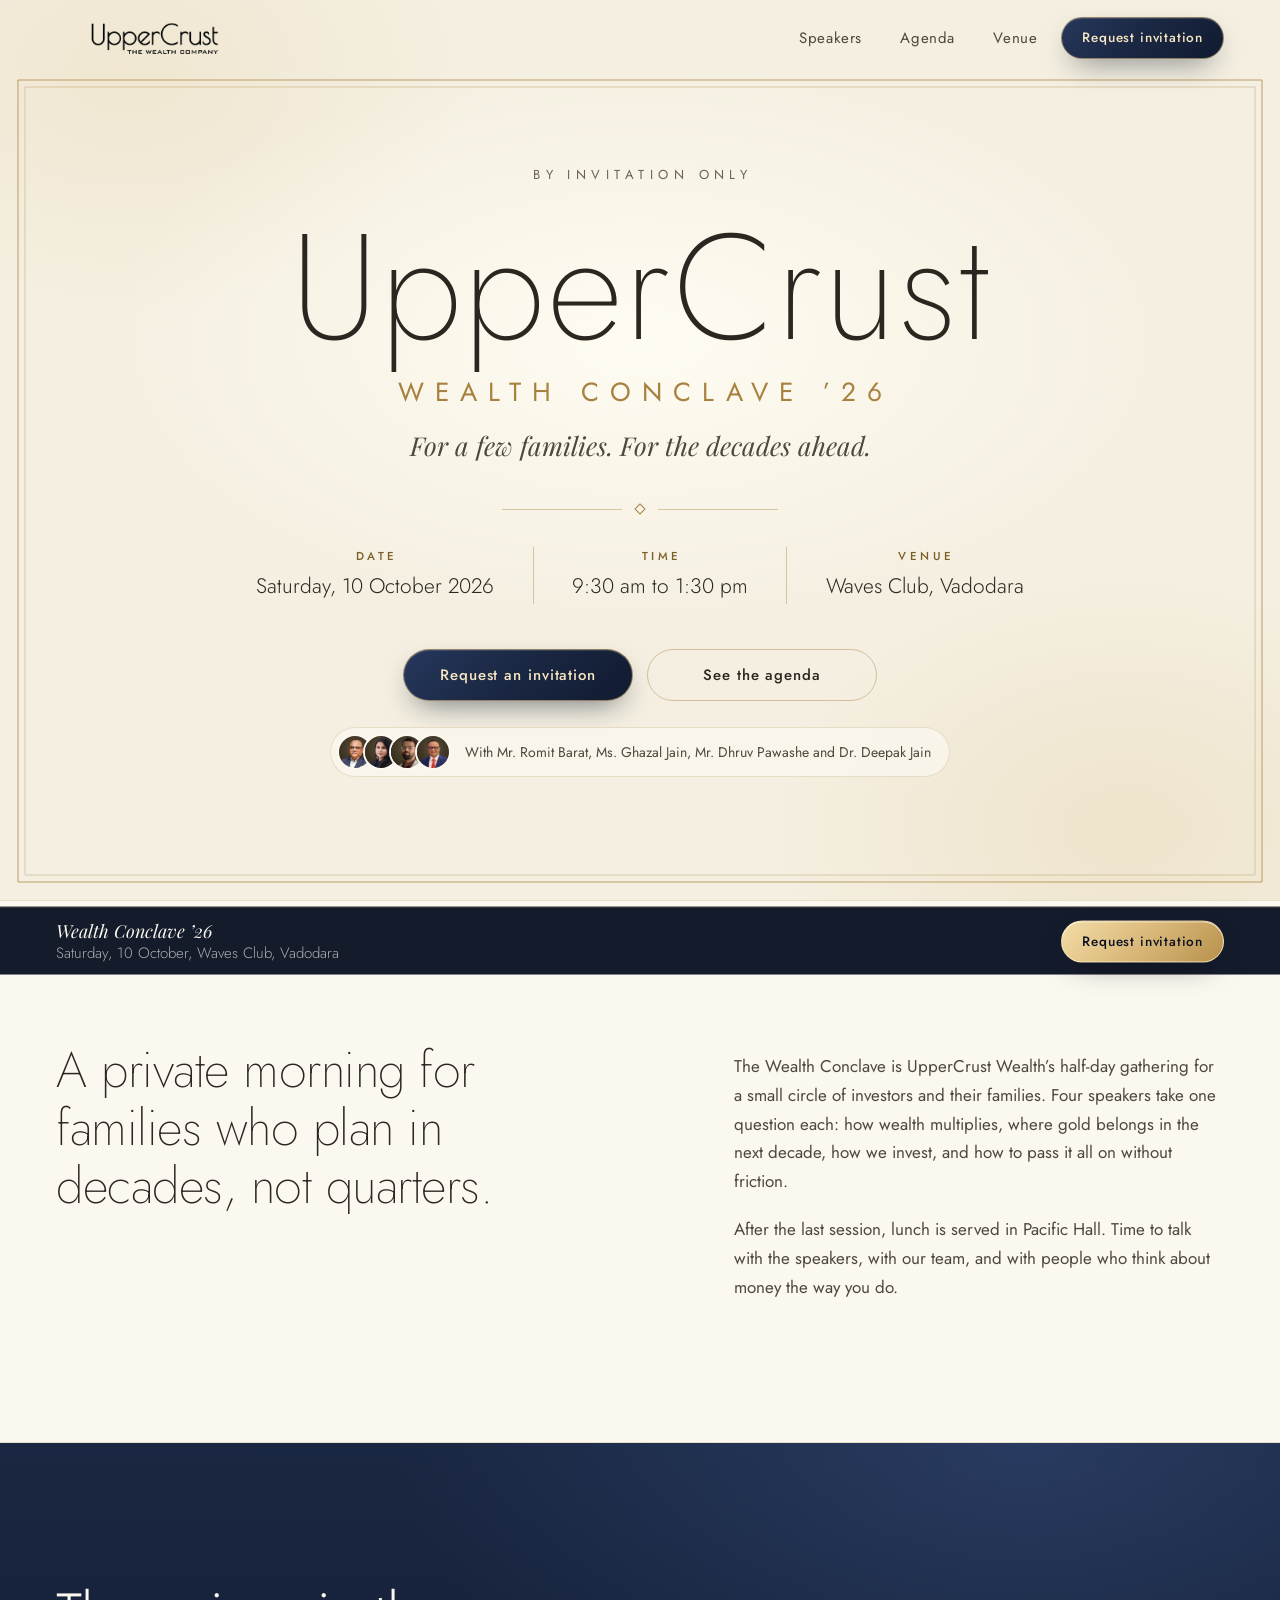
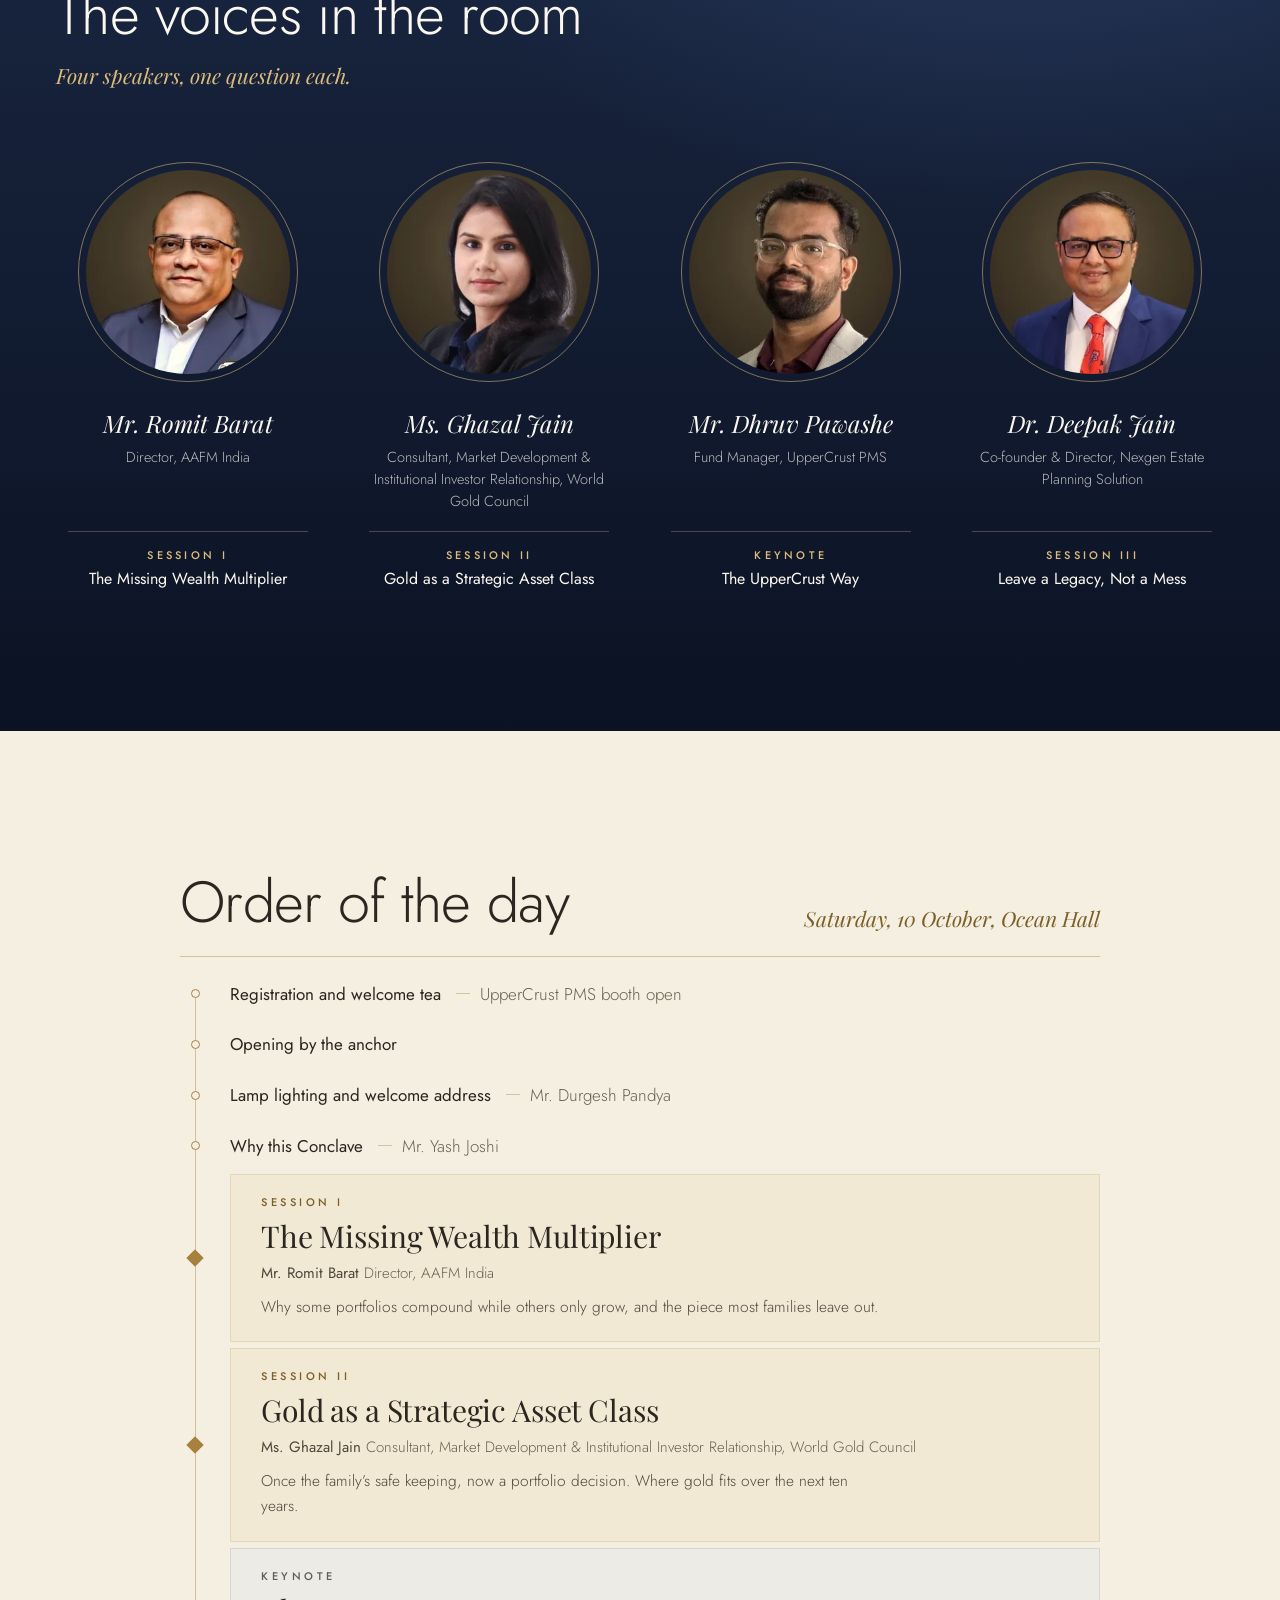
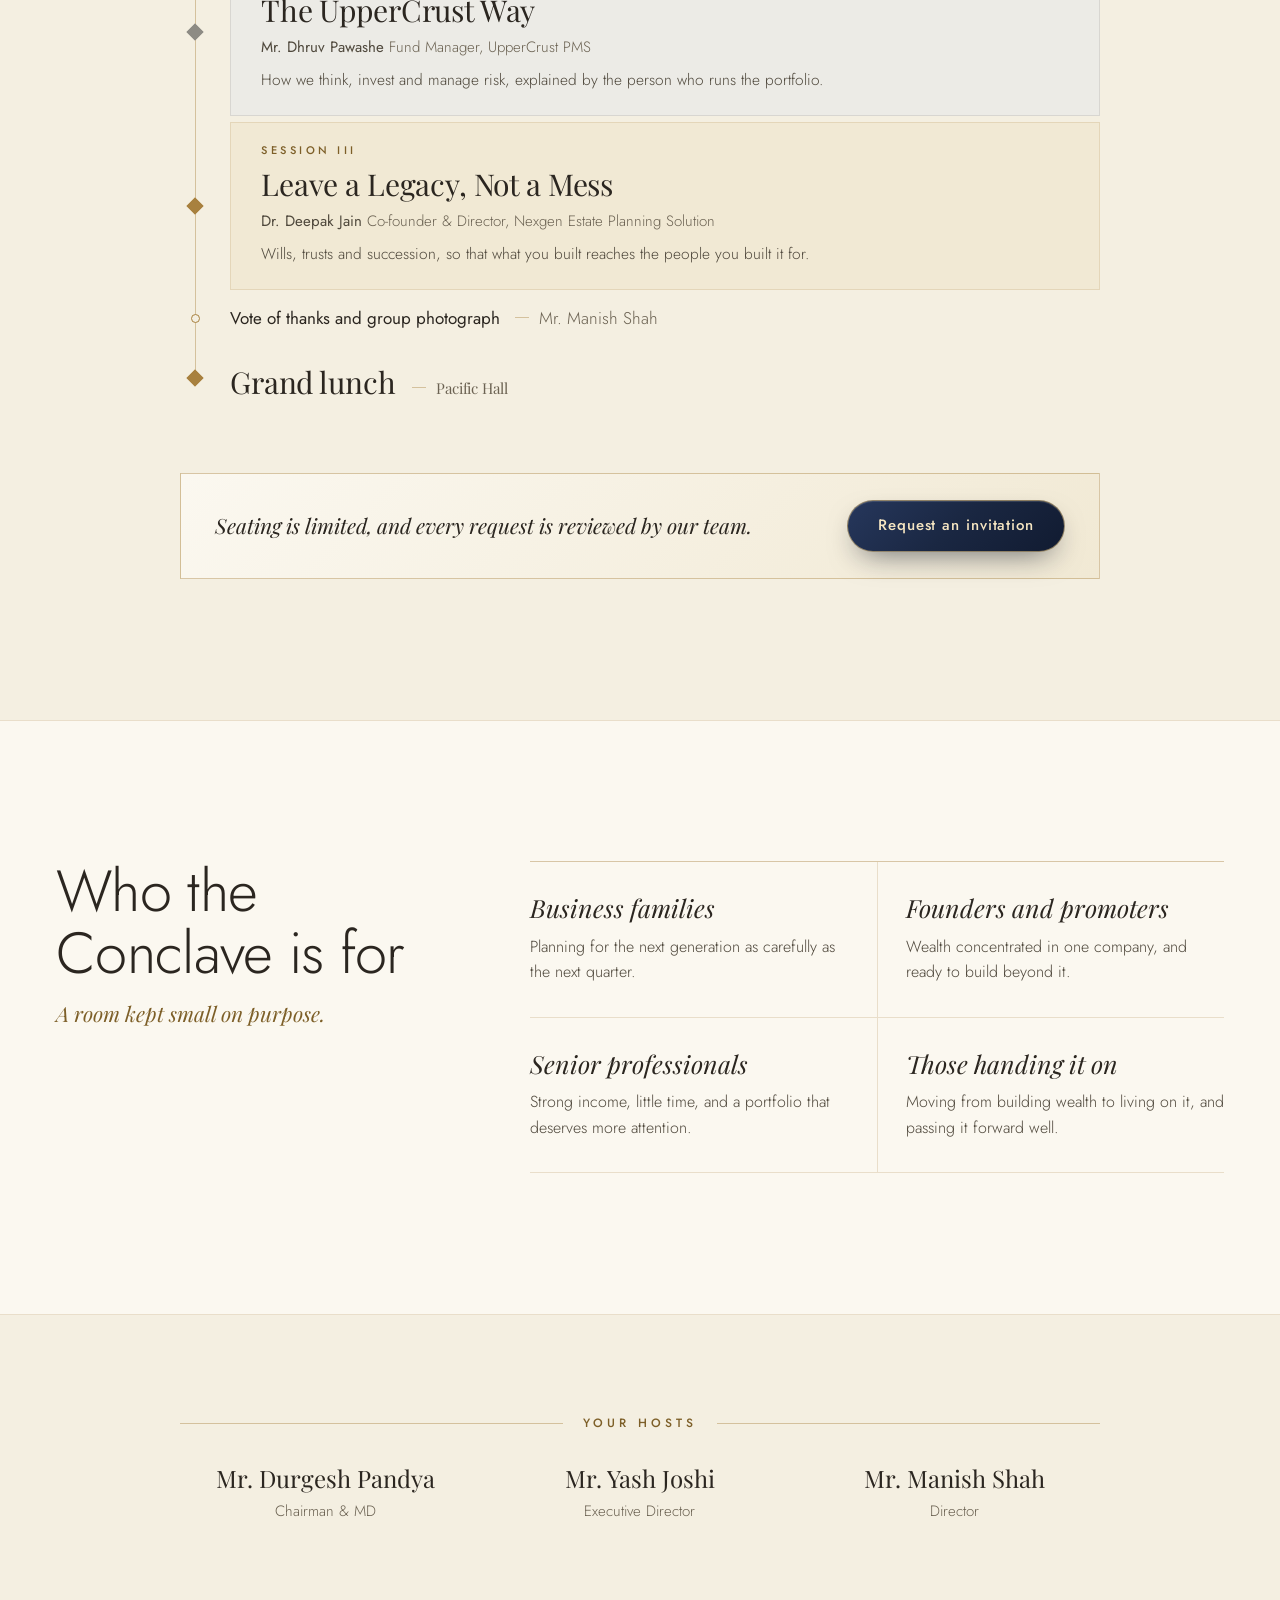
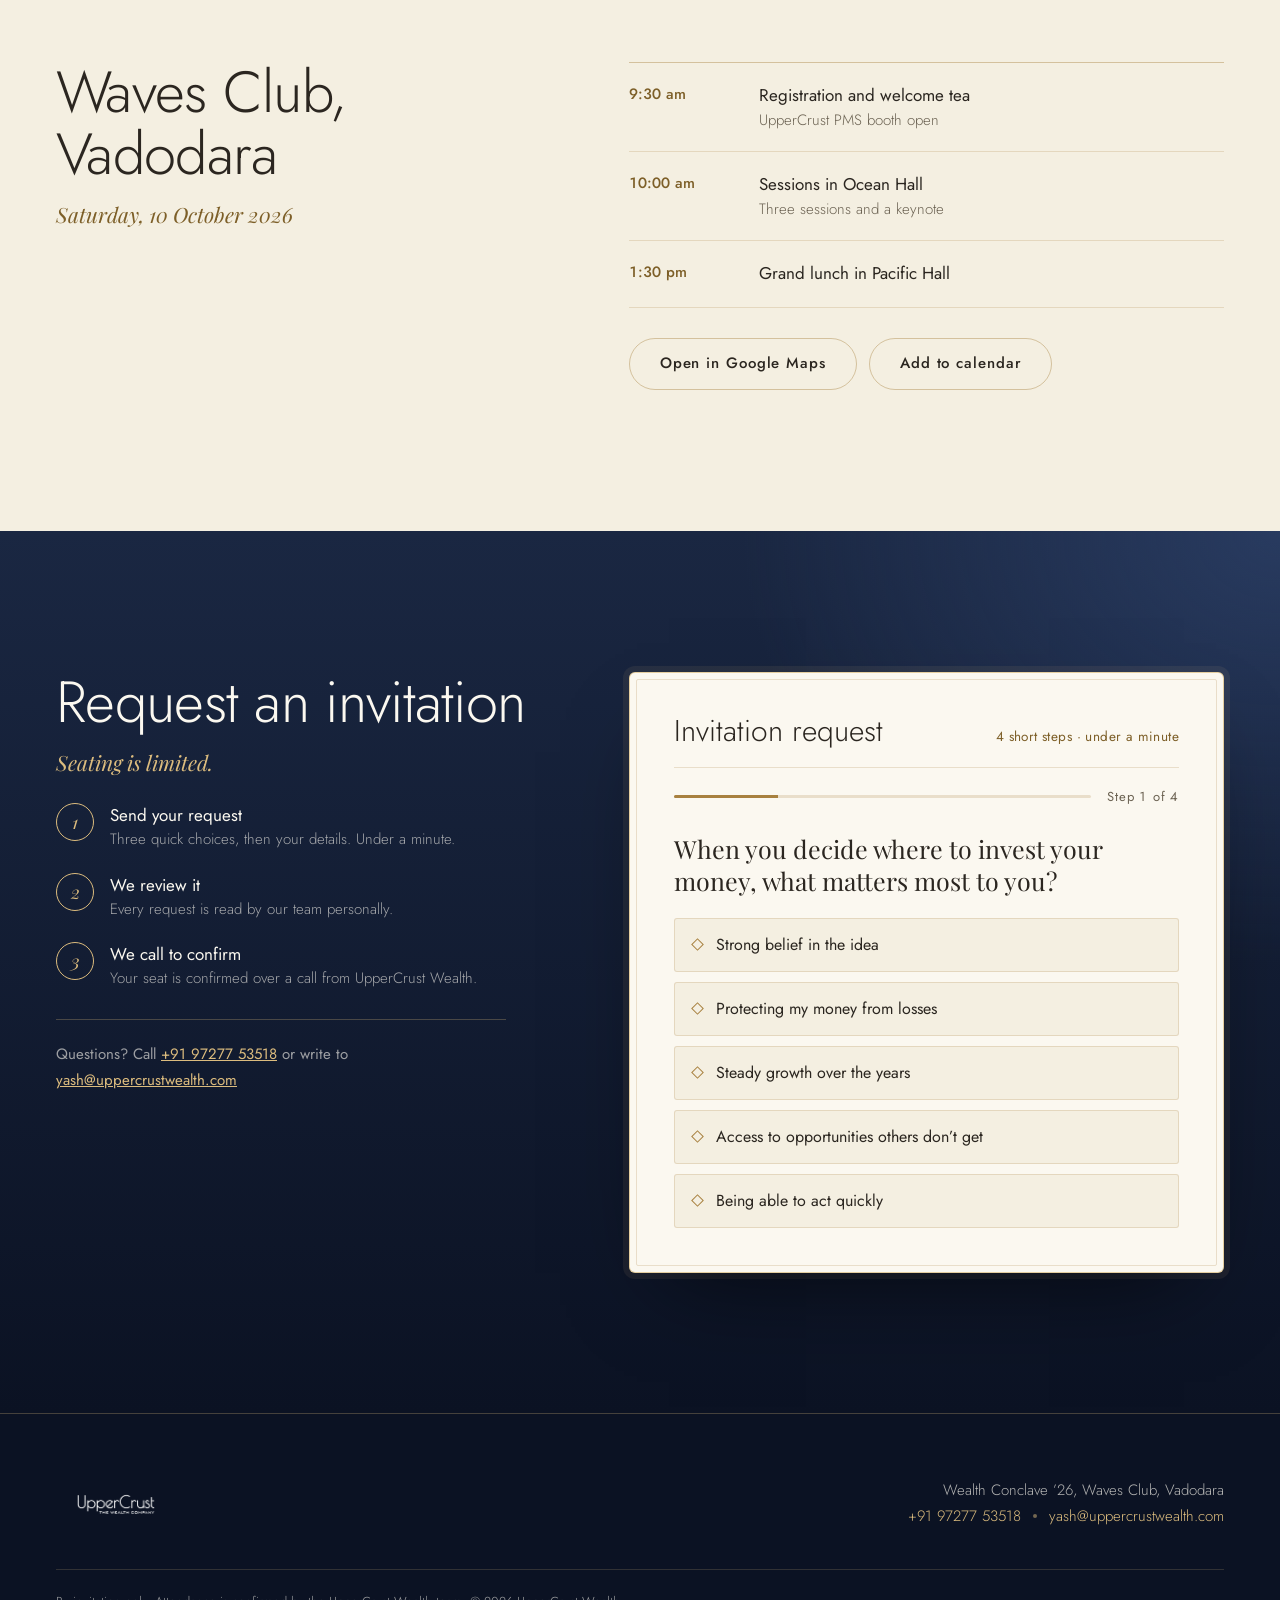
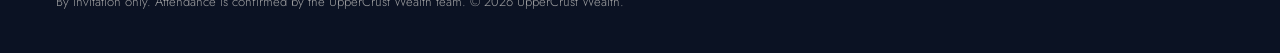
<file: index.html>
<!doctype html>
<html lang="en-IN">
<head>
<meta charset="utf-8">
<meta name="viewport" content="width=device-width, initial-scale=1, viewport-fit=cover">
<script>if('scrollRestoration' in history)history.scrollRestoration='manual';</script>
<title>UpperCrust Wealth Conclave ’26 | 10 October, Vadodara</title>
<meta name="description" content="A private half-day for a few families. Four speakers on wealth, gold, investing and legacy. Saturday, 10 October 2026 at Waves Club, Vadodara. By invitation only.">
<meta name="theme-color" content="#f4efe1">
<meta name="color-scheme" content="light only">
<meta property="og:type" content="website">
<meta property="og:title" content="UpperCrust Wealth Conclave ’26">
<meta name="format-detection" content="telephone=no">
<meta property="og:description" content="For a few families. For the decades ahead. Saturday, 10 October 2026, Waves Club, Vadodara. By invitation only.">
<meta property="og:url" content="https://uppercrustconclave.in/">
<meta property="og:image" content="https://uppercrustconclave.in/assets/img/ucw-logo.png">
<link rel="icon" type="image/png" href="assets/img/favicon.png">
<link rel="canonical" href="https://uppercrustconclave.in/">

<link rel="preconnect" href="https://script.google.com">
<link rel="preconnect" href="https://script.googleusercontent.com">
<script type="application/ld+json">{"@context":"https://schema.org","@type":"Event","name":"UpperCrust Wealth Conclave '26","startDate":"2026-10-10T09:30:00+05:30","endDate":"2026-10-10T13:30:00+05:30","eventAttendanceMode":"https://schema.org/OfflineEventAttendanceMode","eventStatus":"https://schema.org/EventScheduled","location":{"@type":"Place","name":"Waves Club","address":{"@type":"PostalAddress","addressLocality":"Vadodara","addressRegion":"Gujarat","addressCountry":"IN"}},"organizer":{"@type":"Organization","name":"UpperCrust Wealth","url":"https://uppercrustconclave.in/","email":"yash@uppercrustwealth.com","telephone":"+91-9727753518"},"performer":[{"@type":"Person","honorificPrefix":"Mr.","name":"Romit Barat","jobTitle":"Director","worksFor":{"@type":"Organization","name":"AAFM India"}},{"@type":"Person","honorificPrefix":"Ms.","name":"Ghazal Jain","jobTitle":"Consultant, Market Development & Institutional Investor Relationship","worksFor":{"@type":"Organization","name":"World Gold Council"}},{"@type":"Person","honorificPrefix":"Mr.","name":"Dhruv Pawashe","jobTitle":"Fund Manager","worksFor":{"@type":"Organization","name":"UpperCrust PMS"}},{"@type":"Person","honorificPrefix":"Dr.","name":"Deepak Jain","jobTitle":"Co-founder & Director","worksFor":{"@type":"Organization","name":"Nexgen Estate Planning Solution"}}]}</script>

<!-- decide prospect vs client copy before first paint -->
<script>if(/[?&]client=1(&|$)/.test(location.search)&&/[?&]name=[^&]/.test(location.search))document.documentElement.classList.add('mode-client');</script>

<!-- fonts: self-hosted, the three used above the fold are preloaded -->
<link rel="preload" href="assets/fonts/jost-latin-200-normal.woff2" as="font" type="font/woff2" crossorigin>
<link rel="preload" href="assets/fonts/jost-latin-400-normal.woff2" as="font" type="font/woff2" crossorigin>
<link rel="stylesheet" href="assets/css/fonts.css?v=13">

<link rel="stylesheet" href="assets/css/tokens.css?v=13">
<link rel="stylesheet" href="assets/css/base.css?v=13">
<link rel="stylesheet" href="assets/css/nav.css?v=13">
<link rel="stylesheet" href="assets/css/hero.css?v=13">
<link rel="stylesheet" href="assets/css/intro.css?v=13">
<link rel="stylesheet" href="assets/css/speakers.css?v=14">
<link rel="stylesheet" href="assets/css/agenda.css?v=14">
<link rel="stylesheet" href="assets/css/audience.css?v=13">
<link rel="stylesheet" href="assets/css/hosts-venue.css?v=13">
<link rel="stylesheet" href="assets/css/register.css?v=13">
<link rel="stylesheet" href="assets/css/celebrate.css?v=13">
<link rel="stylesheet" href="assets/css/footer.css?v=13">

<link rel="modulepreload" href="assets/js/main.js?v=13">
<script type="module" src="assets/js/main.js?v=13"></script>
</head>
<body>
<a class="skip" href="#register">Skip to the invitation form</a>

<header class="nav" data-nav>
  <div class="wrap nav-inner">
    <a class="nav-logo" href="#top" aria-label="UpperCrust Wealth, back to top">
      <img src="assets/img/ucw-logo.png?v=2" width="374" height="126" alt="UpperCrust — The Wealth Company" fetchpriority="high">
    </a>
    <nav class="nav-links" aria-label="Sections">
      <a href="#speakers">Speakers</a>
      <a href="#agenda">Agenda</a>
      <a href="#venue">Venue</a>
    </nav>
    <a class="btn btn-primary btn-sm" href="#register"><span class="t-p">Request invitation</span><span class="t-c">Confirm your presence</span></a>
  </div>
</header>

<main id="main">

  <!-- ============ Hero: the invitation card ============ -->
  <section class="hero" id="top" data-hero>
    <svg class="hero-frame hero-frame--outer" aria-hidden="true"><rect x="0" y="0" width="100%" height="100%" pathLength="1"/></svg>
    <svg class="hero-frame hero-frame--inner" aria-hidden="true"><rect x="0" y="0" width="100%" height="100%" pathLength="1"/></svg>

    <div class="hero-inner">
      <p class="hero-eyebrow">By invitation only</p>
      <p class="hero-greet" data-greeting hidden><span class="greet-hi">Namaste, <span data-greet-name></span>,</span><span class="greet-line">you are invited to</span></p>
      <h1 class="hero-title"><span class="wm-main">UpperCrust</span><span class="wm-sub">Wealth Conclave ’26</span></h1>
      <p class="hero-tagline">For a few families. For the decades ahead.</p>
      <div class="ornament" aria-hidden="true"><span></span><i></i><span></span></div>
      <dl class="hero-facts">
        <div><dt>Date</dt><dd>Saturday, 10 October 2026</dd></div>
        <div><dt>Time</dt><dd>9:30 am to 1:30 pm</dd></div>
        <div><dt>Venue</dt><dd>Waves Club, Vadodara</dd></div>
      </dl>
      <div class="hero-actions">
        <a class="btn btn-primary btn-shine" href="#register"><span class="t-p">Request an invitation</span><span class="t-c">Confirm your presence</span></a>
        <a class="btn btn-ghost" href="#agenda">See the agenda</a>
      </div>
      <a class="hero-lineup" href="#speakers">
        <span class="avatars" aria-hidden="true">
          <img src="assets/img/speakers/romit-barat.webp" width="320" height="320" alt="" decoding="async">
          <img src="assets/img/speakers/ghazal-jain.webp" width="320" height="320" alt="" decoding="async">
          <img src="assets/img/speakers/dhruv-pawashe.webp" width="320" height="320" alt="" decoding="async">
          <img src="assets/img/speakers/deepak-jain.webp" width="320" height="320" alt="" decoding="async">
        </span>
        <span class="lineup-text">With Mr. Romit Barat, Ms. Ghazal Jain, Mr. Dhruv Pawashe and Dr. Deepak Jain</span>
      </a>
      <p class="hero-count" data-countdown></p>
    </div>
    <span data-hero-sentinel style="position:absolute;top:140px;left:0;width:1px;height:1px;"></span>
  </section>

  <!-- ============ Intro ============ -->
  <section class="intro sec" id="about" aria-label="About the Conclave">
    <div class="wrap intro-grid">
      <h2 class="intro-lede">A private morning for families who plan in decades, not quarters.</h2>
      <div class="intro-body">
        <p>The Wealth Conclave is UpperCrust Wealth’s half-day gathering for a small circle of investors and their families. Four speakers take one question each: how wealth multiplies, where gold belongs in the next decade, how we invest, and how to pass it all on without friction.</p>
        <p>After the last session, lunch is served in Pacific Hall. Time to talk with the speakers, with our team, and with people who think about money the way you do.</p>
      </div>
    </div>
  </section>

  <!-- ============ Speakers ============ -->
  <section class="voices sec" id="speakers" aria-labelledby="voices-h">
    <div class="wrap">
      <header class="sec-head">
        <h2 class="sec-title" id="voices-h">The voices in the room</h2>
        <p class="sec-sub">Four speakers, one question each.</p>
      </header>
      <ul class="voice-list">
        <li class="voice">
          <figure class="voice-photo"><img src="assets/img/speakers/romit-barat.webp" width="320" height="320" loading="lazy" decoding="async" alt="Portrait of Mr. Romit Barat"></figure>
          <h3 class="voice-name">Mr. Romit Barat</h3>
          <p class="voice-role">Director, AAFM India</p>
          <p class="voice-talk"><span>Session I</span>The Missing Wealth Multiplier</p>
        </li>
        <li class="voice">
          <figure class="voice-photo"><img src="assets/img/speakers/ghazal-jain.webp" width="320" height="320" loading="lazy" decoding="async" alt="Portrait of Ms. Ghazal Jain"></figure>
          <h3 class="voice-name">Ms. Ghazal Jain</h3>
          <p class="voice-role">Consultant, Market Development &amp; Institutional Investor Relationship, World Gold Council</p>
          <p class="voice-talk"><span>Session II</span>Gold as a Strategic Asset Class</p>
        </li>
        <li class="voice">
          <figure class="voice-photo"><img src="assets/img/speakers/dhruv-pawashe.webp" width="320" height="320" loading="lazy" decoding="async" alt="Portrait of Mr. Dhruv Pawashe"></figure>
          <h3 class="voice-name">Mr. Dhruv Pawashe</h3>
          <p class="voice-role">Fund Manager, UpperCrust PMS</p>
          <p class="voice-talk"><span>Keynote</span>The UpperCrust Way</p>
        </li>
        <li class="voice">
          <figure class="voice-photo"><img src="assets/img/speakers/deepak-jain.webp" width="320" height="320" loading="lazy" decoding="async" alt="Portrait of Dr. Deepak Jain"></figure>
          <h3 class="voice-name">Dr. Deepak Jain</h3>
          <p class="voice-role">Co-founder &amp; Director, Nexgen Estate Planning Solution</p>
          <p class="voice-talk"><span>Session III</span>Leave a Legacy, Not a Mess</p>
        </li>
      </ul>
      <p class="voices-hint" aria-hidden="true">Swipe to meet all four</p>
    </div>
  </section>

  <!-- ============ Agenda ============ -->
  <section class="agenda sec" id="agenda" aria-labelledby="agenda-h">
    <div class="wrap wrap--narrow">
      <header class="sec-head">
        <h2 class="sec-title" id="agenda-h">Order of the day</h2>
        <p class="sec-sub">Saturday, 10 October, Ocean Hall</p>
      </header>
      <ol class="timeline">
        <li class="tl"><span class="tl-mark"></span>
          <div class="tl-body"><p class="tl-title">Registration and welcome tea <span class="tl-note">UpperCrust PMS booth open</span></p></div></li>
        <li class="tl"><span class="tl-mark"></span>
          <div class="tl-body"><p class="tl-title">Opening by the anchor</p></div></li>
        <li class="tl"><span class="tl-mark"></span>
          <div class="tl-body"><p class="tl-title">Lamp lighting and welcome address <span class="tl-note">Mr. Durgesh Pandya</span></p></div></li>
        <li class="tl"><span class="tl-mark"></span>
          <div class="tl-body"><p class="tl-title">Why this Conclave <span class="tl-note">Mr. Yash Joshi</span></p></div></li>

        <li class="tl tl--session"><span class="tl-mark"></span>
          <div class="tl-body">
            <p class="tl-label">Session I</p>
            <h3 class="tl-heading">The Missing Wealth Multiplier</h3>
            <p class="tl-speaker">Mr. Romit Barat <span>Director, AAFM India</span></p>
            <p class="tl-desc">Why some portfolios compound while others only grow, and the piece most families leave out.</p>
          </div></li>
        <li class="tl tl--session"><span class="tl-mark"></span>
          <div class="tl-body">
            <p class="tl-label">Session II</p>
            <h3 class="tl-heading">Gold as a Strategic Asset Class</h3>
            <p class="tl-speaker">Ms. Ghazal Jain <span>Consultant, Market Development &amp; Institutional Investor Relationship, World Gold Council</span></p>
            <p class="tl-desc">Once the family’s safe keeping, now a portfolio decision. Where gold fits over the next ten years.</p>
          </div></li>
        <li class="tl tl--keynote"><span class="tl-mark"></span>
          <div class="tl-body">
            <p class="tl-label">Keynote</p>
            <h3 class="tl-heading">The UpperCrust Way</h3>
            <p class="tl-speaker">Mr. Dhruv Pawashe <span>Fund Manager, UpperCrust PMS</span></p>
            <p class="tl-desc">How we think, invest and manage risk, explained by the person who runs the portfolio.</p>
          </div></li>
        <li class="tl tl--session"><span class="tl-mark"></span>
          <div class="tl-body">
            <p class="tl-label">Session III</p>
            <h3 class="tl-heading">Leave a Legacy, Not a Mess</h3>
            <p class="tl-speaker">Dr. Deepak Jain <span>Co-founder &amp; Director, Nexgen Estate Planning Solution</span></p>
            <p class="tl-desc">Wills, trusts and succession, so that what you built reaches the people you built it for.</p>
          </div></li>

        <li class="tl"><span class="tl-mark"></span>
          <div class="tl-body"><p class="tl-title">Vote of thanks and group photograph <span class="tl-note">Mr. Manish Shah</span></p></div></li>
        <li class="tl tl--lunch"><span class="tl-mark"></span>
          <div class="tl-body"><h3 class="tl-heading">Grand lunch <span class="tl-note">Pacific Hall</span></h3></div></li>
      </ol>
      <div class="agenda-cta">
        <p><span class="t-p">Seating is limited, and every request is reviewed by our team.</span><span class="t-c">Your seats await your confirmation.</span></p>
        <a class="btn btn-primary" href="#register"><span class="t-p">Request an invitation</span><span class="t-c">Confirm your presence</span></a>
      </div>
    </div>
  </section>

  <!-- ============ Audience ============ -->
  <section class="audience sec" aria-labelledby="aud-h">
    <div class="wrap audience-grid">
      <header class="sec-head">
        <h2 class="sec-title" id="aud-h">Who the Conclave is for</h2>
        <p class="sec-sub">A room kept small on purpose.</p>
      </header>
      <ul class="audience-list">
        <li class="aud"><h3 class="aud-title">Business families</h3>
          <p class="aud-text">Planning for the next generation as carefully as the next quarter.</p></li>
        <li class="aud"><h3 class="aud-title">Founders and promoters</h3>
          <p class="aud-text">Wealth concentrated in one company, and ready to build beyond it.</p></li>
        <li class="aud"><h3 class="aud-title">Senior professionals</h3>
          <p class="aud-text">Strong income, little time, and a portfolio that deserves more attention.</p></li>
        <li class="aud"><h3 class="aud-title">Those handing it on</h3>
          <p class="aud-text">Moving from building wealth to living on it, and passing it forward well.</p></li>
      </ul>
    </div>
  </section>

  <!-- ============ Hosts ============ -->
  <section class="hosts" aria-labelledby="hosts-h">
    <div class="wrap wrap--narrow">
      <h2 class="hosts-title" id="hosts-h">Your hosts</h2>
      <ul class="host-list">
        <li><p class="host-name">Mr. Durgesh Pandya</p><p class="host-role">Chairman &amp; MD</p></li>
        <li><p class="host-name">Mr. Yash Joshi</p><p class="host-role">Executive Director</p></li>
        <li><p class="host-name">Mr. Manish Shah</p><p class="host-role">Director</p></li>
      </ul>
    </div>
  </section>

  <!-- ============ Venue ============ -->
  <section class="venue sec" id="venue" aria-labelledby="venue-h">
    <div class="wrap venue-grid">
      <header class="sec-head">
        <h2 class="sec-title" id="venue-h">Waves Club, Vadodara</h2>
        <p class="sec-sub">Saturday, 10 October 2026</p>
      </header>
      <div>
        <dl class="venue-list">
          <div><dt>9:30 am</dt><dd>Registration and welcome tea<span>UpperCrust PMS booth open</span></dd></div>
          <div><dt>10:00 am</dt><dd>Sessions in Ocean Hall<span>Three sessions and a keynote</span></dd></div>
          <div><dt>1:30 pm</dt><dd>Grand lunch in Pacific Hall</dd></div>
        </dl>
        <div class="venue-actions">
          <a class="btn btn-ghost" href="https://www.google.com/maps/search/?api=1&amp;query=Waves+Club+Vadodara" target="_blank" rel="noopener">Open in Google Maps</a>
          <button class="btn btn-ghost" type="button" data-add-calendar>Add to calendar</button>
        </div>
      </div>
    </div>
  </section>

  <!-- ============ Register ============ -->
  <section class="register sec" id="register" aria-labelledby="reg-h">
    <div class="wrap register-grid">
      <div class="register-copy">
        <header class="sec-head">
          <h2 class="sec-title" id="reg-h"><span class="t-p">Request an invitation</span><span class="t-c">Confirm your presence</span></h2>
          <p class="sec-sub"><span class="t-p">Seating is limited.</span><span class="t-c">Namaste, <span data-greet-inline></span>, you are on our guest list.</span></p>
        </header>
        <p class="only-client">Let us know if you will join us, and how many seats to hold for your family.</p>
        <ol class="next-steps only-prospect" aria-label="What happens next">
          <li><strong>Send your request</strong><span>Three quick choices, then your details. Under a minute.</span></li>
          <li><strong>We review it</strong><span>Every request is read by our team personally.</span></li>
          <li><strong>We call to confirm</strong><span>Your seat is confirmed over a call from UpperCrust Wealth.</span></li>
        </ol>
        <p class="register-note">Questions? Call <a href="tel:+919727753518">+91 97277 53518</a> or write to <a href="mailto:yash@uppercrustwealth.com">yash@uppercrustwealth.com</a></p>
      </div>

      <div class="rsvp-card">
        <header class="rsvp-head">
          <p class="rsvp-title"><span class="t-p">Invitation request</span><span class="t-c">Your RSVP</span></p>
          <p class="rsvp-meta"><span class="t-p">4 short steps · under a minute</span><span class="t-c">3 short steps · under a minute</span></p>
        </header>
        <!-- ---------- Prospect form ---------- -->
        <form id="prospectForm" class="rsvp only-prospect" novalidate>
          <div class="hp" aria-hidden="true"><label>Leave blank <input type="text" name="website" tabindex="-1" autocomplete="off"></label></div>
          <div class="progress" aria-hidden="true"><span class="progress-bar"><i></i></span><span class="progress-text">Step 1 of 4</span></div>

          <div class="step is-active" data-step="priority" role="group" aria-labelledby="q-priority">
            <p class="q" id="q-priority" tabindex="-1">When you decide where to invest your money, what matters most to you?</p>
            <div class="opts" data-field="capitalPriority">
              <button type="button" class="opt" aria-pressed="false" data-value="Strong belief in the idea">Strong belief in the idea</button>
              <button type="button" class="opt" aria-pressed="false" data-value="Protecting my money from losses">Protecting my money from losses</button>
              <button type="button" class="opt" aria-pressed="false" data-value="Steady growth over the years">Steady growth over the years</button>
              <button type="button" class="opt" aria-pressed="false" data-value="Access to opportunities others don't get">Access to opportunities others don’t get</button>
              <button type="button" class="opt" aria-pressed="false" data-value="Being able to act quickly">Being able to act quickly</button>
            </div>
          </div>

          <div class="step" data-step="intent" role="group" aria-labelledby="q-intent" hidden>
            <p class="q" id="q-intent" tabindex="-1">What would make this morning worth your time?</p>
            <div class="opts" data-field="eveningIntent">
              <button type="button" class="opt" aria-pressed="false" data-value="New investment opportunities">New investment opportunities</button>
              <button type="button" class="opt" aria-pressed="false" data-value="Fresh ideas and perspectives">Fresh ideas and perspectives</button>
              <button type="button" class="opt" aria-pressed="false" data-value="The people I will meet in the room">The people I will meet in the room</button>
              <button type="button" class="opt" aria-pressed="false" data-value="A specific introduction">A specific introduction to someone I’d like to meet</button>
            </div>
          </div>

          <div class="step" data-step="referral" role="group" aria-labelledby="q-ref" hidden>
            <p class="q" id="q-ref" tabindex="-1">Who referred you?</p>
            <div class="opts opts--row" data-field="referredBy">
              <button type="button" class="opt" aria-pressed="false" data-value="UpperCrust Wealth employee">UpperCrust team</button>
              <button type="button" class="opt" aria-pressed="false" data-value="Your friend">A friend</button>
              <button type="button" class="opt" aria-pressed="false" data-value="None">No one</button>
            </div>
            <div class="follow" data-follow="person" hidden>
              <label class="field"><span class="field-label">Their name</span>
                <input class="input" type="text" id="referrerName" autocomplete="off"></label>
            </div>
            <div class="follow" data-follow="none" hidden>
              <p class="field-label">Where did you hear about the Conclave?</p>
              <div class="opts opts--row" data-field="socialMedia">
                <button type="button" class="opt" aria-pressed="false" data-value="Instagram">Instagram</button>
                <button type="button" class="opt" aria-pressed="false" data-value="Facebook">Facebook</button>
                <button type="button" class="opt" aria-pressed="false" data-value="LinkedIn">LinkedIn</button>
              </div>
            </div>
          </div>

          <div class="step" data-step="contact" role="group" aria-labelledby="q-contact" hidden>
            <p class="q" id="q-contact" tabindex="-1">Finally, may I ask your name and how we can reach you?</p>
            <label class="field"><span class="field-label">Full name</span>
              <input class="input" type="text" id="fullName" autocomplete="name" autocapitalize="words" placeholder="As on your invitation" required></label>
            <label class="field"><span class="field-label">Mobile number</span>
              <span class="phone-wrap"><span class="phone-cc" aria-hidden="true">+91</span>
              <input class="input" type="tel" id="phone" inputmode="numeric" autocomplete="tel-national" placeholder="10-digit number" required></span></label>
            <label class="field"><span class="field-label">Email</span>
              <input class="input" type="email" id="email" inputmode="email" autocomplete="email" autocapitalize="off" spellcheck="false" placeholder="name@example.com" required></label>
            <p class="q-hint q-hint--after">Used only to confirm your seat and send your invitation.</p>
          </div>

          <p class="field-error" data-error aria-live="polite"></p>
          <div class="step-actions">
            <button type="button" class="back-btn" data-back hidden>Back</button>
            <button type="submit" class="btn btn-primary" data-next hidden><span class="lbl">Continue</span></button>
          </div>
          <div class="form-error" data-form-error role="alert" hidden>
            We could not send your request. Check your connection and try again, or call +91 97277 53518.
            <small data-ref></small>
          </div>
        </form>

        <div class="rsvp-done only-prospect" data-done="prospect" hidden>
          <div class="done-mark" aria-hidden="true"></div>
          <h3 class="done-title" data-done-title>Thank you</h3>
          <p class="done-text" data-done-text>Your request is with our team. Await your confirmation; we will reach out to you.</p>
          <button type="button" class="link-btn" data-done-reset>Request for someone else</button>
        </div>

        <!-- ---------- Existing-client RSVP (only ?client=1&name=… — see mode.js) ---------- -->
        <form id="clientForm" class="rsvp only-client" novalidate>
          <div class="hp" aria-hidden="true"><label>Leave blank <input type="text" name="website" tabindex="-1" autocomplete="off"></label></div>
          <div class="progress" aria-hidden="true"><span class="progress-bar"><i></i></span><span class="progress-text">Step 1 of 2</span></div>

          <div class="step is-active" data-step="attend" role="group" aria-labelledby="q-attend">
            <p class="q" id="q-attend" tabindex="-1">Shall we reserve your place at the Wealth Conclave ’26?</p>
            <div class="opts" data-field="attending">
              <button type="button" class="opt opt--yes" aria-pressed="false" data-value="Yes">Yes, reserve our seats</button>
              <button type="button" class="opt" aria-pressed="false" data-value="No">Regretfully, not this time</button>
            </div>
          </div>

          <div class="step" data-step="guests" role="group" aria-labelledby="q-guests" hidden>
            <p class="q" id="q-guests" tabindex="-1">How many people will attend?</p>
            <p class="q-hint">Including yourself.</p>
            <div class="opts opts--chips" data-field="guests">
              <button type="button" class="opt" aria-pressed="false" data-value="1">1</button>
              <button type="button" class="opt" aria-pressed="false" data-value="2">2</button>
              <button type="button" class="opt" aria-pressed="false" data-value="3">3</button>
              <button type="button" class="opt" aria-pressed="false" data-value="4">4</button>
              <button type="button" class="opt" aria-pressed="false" data-value="5">5</button>
            </div>
          </div>

          <p class="field-error" data-error aria-live="polite"></p>
          <div class="step-actions">
            <button type="button" class="back-btn" data-back hidden>Back</button>
            <button type="submit" class="btn btn-primary" data-next><span class="lbl">Continue</span></button>
          </div>
          <div class="form-error" data-form-error role="alert" hidden>
            We could not send your response. Check your connection and try again, or call +91 97277 53518.
            <small data-ref></small>
          </div>
        </form>

        <div class="rsvp-done only-client" data-done="client" hidden>
          <div class="done-mark" aria-hidden="true"></div>
          <h3 class="done-title" data-done-title>Thank you</h3>
          <p class="done-text" data-done-text></p>
          <button type="button" class="link-btn" data-done-reset>Change my response</button>
        </div>
      </div>
    </div>
  </section>
</main>

<footer class="footer">
  <div class="wrap">
    <div class="footer-inner">
      <div class="footer-brand"><img src="assets/img/ucw-logo.png?v=2" width="374" height="126" alt="UpperCrust — The Wealth Company" loading="lazy" decoding="async"></div>
      <p class="footer-meta">Wealth Conclave ’26, Waves Club, Vadodara<br><a href="tel:+919727753518">+91 97277 53518</a><span class="dot" aria-hidden="true"></span><a href="mailto:yash@uppercrustwealth.com">yash@uppercrustwealth.com</a></p>
    </div>
    <p class="footer-small">By invitation only. Attendance is confirmed by the UpperCrust Wealth team. © 2026 UpperCrust Wealth.</p>
  </div>
</footer>

<div class="dock" data-dock aria-hidden="true">
  <div class="wrap dock-inner">
    <p class="dock-text"><strong>Wealth Conclave ’26</strong><span>Saturday, 10 October, Waves Club, Vadodara</span></p>
    <a class="btn btn-gold btn-sm" href="#register" tabindex="-1"><span class="t-p">Request invitation</span><span class="t-c">Confirm your presence</span></a>
  </div>
</div>

<a class="wa" data-whatsapp href="#" target="_blank" rel="noopener" hidden aria-label="Chat with us on WhatsApp">
  <svg viewBox="0 0 32 32" width="22" height="22" aria-hidden="true"><path fill="currentColor" d="M16 3a13 13 0 0 0-11.2 19.6L3 29l6.6-1.7A13 13 0 1 0 16 3zm0 23.7c-2 0-4-.5-5.7-1.6l-.4-.2-3.9 1 1-3.8-.3-.4A10.7 10.7 0 1 1 16 26.7zm5.9-8c-.3-.2-1.9-1-2.2-1-.3-.1-.5-.2-.7.2l-1 1.2c-.2.2-.4.2-.7.1a8.8 8.8 0 0 1-4.3-3.8c-.3-.6.3-.5.9-1.7.1-.2 0-.4 0-.6l-1-2.4c-.3-.6-.5-.5-.7-.5h-.6c-.2 0-.6.1-.9.4-.3.3-1.1 1.1-1.1 2.7s1.2 3.2 1.3 3.4c.2.2 2.3 3.5 5.6 4.9 2.1.9 2.9 1 4 .8.6-.1 1.9-.8 2.2-1.5.3-.7.3-1.4.2-1.5l-.6-.4z"/></svg>
  <span>Chat with us</span>
</a>

<div class="thanks" data-thanks hidden aria-live="assertive">
  <div class="ornament" aria-hidden="true"><span></span><i></i><span></span></div>
  <p class="thanks-title" data-thanks-title>Thank you</p>
  <p class="thanks-text" data-thanks-text></p>
</div>
</body>
</html>
</file>
<file: assets/css/fonts.css>
/* Self-hosted brand fonts (SIL OFL). No third-party round trip; swap avoids invisible text. */
@font-face{font-family:'Jost';font-style:normal;font-weight:200;font-display:swap;src:url(../fonts/jost-latin-200-normal.woff2) format('woff2');unicode-range:U+0000-00FF,U+0131,U+0152-0153,U+02BB-02BC,U+02C6,U+02DA,U+02DC,U+0304,U+0308,U+0329,U+2000-206F,U+20AC,U+2122,U+2191,U+2193,U+2212,U+2215,U+FEFF,U+FFFD;}
@font-face{font-family:'Jost';font-style:normal;font-weight:300;font-display:swap;src:url(../fonts/jost-latin-300-normal.woff2) format('woff2');unicode-range:U+0000-00FF,U+0131,U+0152-0153,U+02BB-02BC,U+02C6,U+02DA,U+02DC,U+0304,U+0308,U+0329,U+2000-206F,U+20AC,U+2122,U+2191,U+2193,U+2212,U+2215,U+FEFF,U+FFFD;}
@font-face{font-family:'Jost';font-style:normal;font-weight:400;font-display:swap;src:url(../fonts/jost-latin-400-normal.woff2) format('woff2');unicode-range:U+0000-00FF,U+0131,U+0152-0153,U+02BB-02BC,U+02C6,U+02DA,U+02DC,U+0304,U+0308,U+0329,U+2000-206F,U+20AC,U+2122,U+2191,U+2193,U+2212,U+2215,U+FEFF,U+FFFD;}
@font-face{font-family:'Jost';font-style:normal;font-weight:500;font-display:swap;src:url(../fonts/jost-latin-500-normal.woff2) format('woff2');unicode-range:U+0000-00FF,U+0131,U+0152-0153,U+02BB-02BC,U+02C6,U+02DA,U+02DC,U+0304,U+0308,U+0329,U+2000-206F,U+20AC,U+2122,U+2191,U+2193,U+2212,U+2215,U+FEFF,U+FFFD;}
@font-face{font-family:'Playfair Display';font-style:normal;font-weight:400;font-display:swap;src:url(../fonts/playfair-display-latin-400-normal.woff2) format('woff2');unicode-range:U+0000-00FF,U+0131,U+0152-0153,U+02BB-02BC,U+02C6,U+02DA,U+02DC,U+0304,U+0308,U+0329,U+2000-206F,U+20AC,U+2122,U+2191,U+2193,U+2212,U+2215,U+FEFF,U+FFFD;}
@font-face{font-family:'Playfair Display';font-style:italic;font-weight:400;font-display:swap;src:url(../fonts/playfair-display-latin-400-italic.woff2) format('woff2');unicode-range:U+0000-00FF,U+0131,U+0152-0153,U+02BB-02BC,U+02C6,U+02DA,U+02DC,U+0304,U+0308,U+0329,U+2000-206F,U+20AC,U+2122,U+2191,U+2193,U+2212,U+2215,U+FEFF,U+FFFD;}
</file>
<file: assets/css/tokens.css>
/* Brand tokens — single source of truth for colour, type and spacing */
:root{
  --ivory:#f4efe1;
  --paper:#fbf8f0;
  --parchment:#f1e9d4;
  --ink:#2b2620;
  --ink-2:#4f483c;
  --muted:#6b6252;
  --gold:#a8813f;
  --gold-deep:#7d5f28;
  --gold-light:#dcbc7e;
  --gold-line:rgba(168,129,63,.42);
  --gold-hair:rgba(168,129,63,.22);
  /* Midnight: the classic private-banking partner to gold */
  --night:#1a2742;
  --night-deep:#111b31;
  --night-ink:#0b1223;
  --night-line:rgba(220,188,126,.28);
  --keynote:#ecebe6;

  --sans:'Jost','Futura','Century Gothic','Avenir Next',system-ui,sans-serif;
  --serif:'Playfair Display',Georgia,'Times New Roman',serif;

  --wrap:1180px;
  --wrap-narrow:920px;
  --gutter:clamp(20px,5vw,56px);
  --section-y:clamp(80px,11vw,148px);
  --nav-h:76px;

  --ease:cubic-bezier(.2,.7,.2,1);
  --ease-io:cubic-bezier(.65,0,.35,1);
}
@media (max-width:720px){ :root{ --nav-h:64px; } }
</file>
<file: assets/css/base.css>
*,*::before,*::after{box-sizing:border-box;margin:0;padding:0;}
html{color-scheme:light only;background:var(--ivory);scroll-behavior:smooth;-webkit-text-size-adjust:100%;text-size-adjust:100%;}
body{
  background:var(--ivory);color:var(--ink);
  font:400 17px/1.7 var(--sans);
  -webkit-font-smoothing:antialiased;text-rendering:optimizeLegibility;
  overflow-x:hidden;
}
img{display:block;max-width:100%;height:auto;}
a{color:inherit;}
button{font:inherit;color:inherit;background:none;border:0;cursor:pointer;}
ul,ol{list-style:none;}
[hidden]{display:none !important;}
section[id],[id].anchor{scroll-margin-top:calc(var(--nav-h) + 12px);}

:focus-visible{outline:2px solid var(--gold);outline-offset:3px;border-radius:4px;}

.skip{position:absolute;left:12px;top:-60px;z-index:100;padding:10px 16px;background:var(--ink);color:var(--paper);
  border-radius:6px;text-decoration:none;transition:top .2s;}
.skip:focus{top:12px;}

.wrap{width:100%;max-width:calc(var(--wrap) + var(--gutter)*2);margin:0 auto;padding-inline:var(--gutter);}
.wrap--narrow{max-width:calc(var(--wrap-narrow) + var(--gutter)*2);}

.sec{padding-block:var(--section-y);}

/* Section headings: light geometric sans with a serif-italic line beneath */
.sec-head{margin-bottom:clamp(40px,6vw,72px);}
.sec-title{font:300 clamp(34px,4.6vw,58px)/1.06 var(--sans);letter-spacing:-.012em;color:var(--ink);text-wrap:balance;}
.sec-sub{margin-top:14px;font:italic 400 clamp(17px,1.7vw,21px)/1.45 var(--serif);color:var(--gold-deep);}

/* Mode switch copy: prospect vs existing-client link (class set in <head> before paint) */
.t-c{display:none;}
.mode-client .t-p{display:none;}
.mode-client .t-c{display:inline;}
.mode-client .only-prospect{display:none !important;}
.only-client{display:none !important;}
.mode-client .only-client:not([hidden]){display:block !important;}

/* ---------- Buttons ---------- */
.btn{
  display:inline-flex;align-items:center;justify-content:center;gap:10px;
  min-height:52px;padding:0 30px;border-radius:999px;
  font:500 15px/1 var(--sans);letter-spacing:.06em;text-decoration:none;white-space:nowrap;
  border:1px solid transparent;cursor:pointer;
  transition:transform .3s var(--ease),box-shadow .3s var(--ease),background-color .25s,color .25s,border-color .25s;
}
.btn-sm{min-height:42px;padding:0 20px;font-size:13.5px;}
.btn-primary{
  position:relative;overflow:hidden;isolation:isolate;color:#f6e6c2;
  background:linear-gradient(135deg,#26375c 0%,var(--night) 50%,var(--night-deep) 100%);
  border-color:rgba(220,188,126,.6);
  box-shadow:0 12px 30px -12px rgba(11,18,35,.65),inset 0 1px 0 rgba(255,255,255,.12);
}
.btn-primary:hover{transform:translateY(-2px);border-color:var(--gold-light);
  box-shadow:0 18px 36px -14px rgba(11,18,35,.75),inset 0 1px 0 rgba(255,255,255,.16);}
.btn-primary:active{transform:translateY(0);}
.btn-primary[disabled]{opacity:.7;cursor:wait;transform:none;}
/* gold variant for dark backgrounds */
.btn-gold{color:var(--night-ink);background:linear-gradient(135deg,#f3dca6 0%,#dcbc7e 45%,#b8914b 100%);
  border-color:rgba(255,240,205,.7);box-shadow:0 12px 30px -12px rgba(0,0,0,.5),inset 0 1px 0 rgba(255,255,255,.5);}
.btn-gold:hover{transform:translateY(-2px);filter:brightness(1.05);}
/* the brand's signature light sweep — reserved for the one primary CTA */
.btn-shine::before{
  content:'';position:absolute;z-index:-1;top:-60%;left:-60%;width:22%;height:220%;
  background:linear-gradient(100deg,transparent,rgba(255,224,158,.75),transparent);
  transform:rotate(20deg);animation:shine 4.5s ease-in-out 1.6s infinite;pointer-events:none;
}
@keyframes shine{0%{left:-60%;}40%,100%{left:130%;}}

.btn-ghost{color:var(--ink);background:transparent;border-color:var(--gold-line);}
.btn-ghost:hover{border-color:var(--gold);color:var(--gold-deep);background:rgba(168,129,63,.06);}

.link-btn{font:500 14px/1.4 var(--sans);color:var(--gold-deep);text-decoration:underline;text-underline-offset:4px;
  text-decoration-color:var(--gold-line);}
.link-btn:hover{text-decoration-color:var(--gold);}

/* ornament: hairline — diamond — hairline (from the printed collateral) */
.ornament{display:flex;align-items:center;justify-content:center;gap:14px;}
.ornament span{display:block;width:clamp(48px,10vw,120px);height:1px;background:var(--gold-line);}
.ornament i{display:block;width:8px;height:8px;border:1px solid var(--gold);transform:rotate(45deg);}

@media (prefers-reduced-motion:reduce){
  html{scroll-behavior:auto;}
  *,*::before,*::after{animation-duration:.01ms !important;animation-iteration-count:1 !important;
    transition-duration:.01ms !important;}
}

/* explicit backgrounds — never rely on the viewer's page colour */
main,.agenda,.hosts,.venue{background-color:var(--ivory);}
</file>
<file: assets/css/nav.css>
.nav{position:fixed;inset:0 0 auto 0;z-index:40;height:calc(var(--nav-h) + env(safe-area-inset-top,0px));padding-top:env(safe-area-inset-top,0px);
  transition:background-color .35s var(--ease),box-shadow .35s var(--ease);}
.nav.is-solid{background:rgba(251,248,240,.94);box-shadow:0 1px 0 var(--gold-hair);}
.nav-inner{height:100%;display:flex;align-items:center;justify-content:space-between;gap:24px;}
.nav-logo{display:block;flex:none;}
.nav-logo img{height:66px;width:auto;}
.nav-links{display:flex;gap:clamp(20px,3vw,40px);margin-left:auto;}
.nav-links a{position:relative;font:400 15px/1 var(--sans);letter-spacing:.04em;color:var(--ink-2);text-decoration:none;padding:8px 0;}
.nav-links a::after{content:'';position:absolute;left:0;right:0;bottom:0;height:1px;background:var(--gold);
  transform:scaleX(0);transform-origin:left;transition:transform .35s var(--ease);}
.nav-links a:hover,.nav-links a.is-current{color:var(--ink);}
.nav-links a:hover::after,.nav-links a.is-current::after{transform:scaleX(1);}
@media (max-width:820px){
  .nav-links{display:none;}
  .nav-logo img{height:52px;}
}
</file>
<file: assets/css/hero.css>
/* Hero = the invitation card. Double gold hairline frame (as on the printed
   Order of the Day) draws itself once on load; content settles in beneath. */
.hero{
  position:relative;min-height:100vh;min-height:100svh;
  display:grid;place-items:center;text-align:center;
  padding:calc(var(--nav-h) + 40px) calc(var(--gutter) + 12px) 72px;
  background:
    radial-gradient(60% 45% at 50% 38%,rgba(255,252,242,.95) 0%,rgba(255,252,242,0) 70%),
    radial-gradient(40% 40% at 88% 92%,rgba(220,188,126,.22) 0%,rgba(220,188,126,0) 70%),
    radial-gradient(38% 38% at 10% 8%,rgba(220,188,126,.16) 0%,rgba(220,188,126,0) 70%),
    var(--ivory);
  overflow:hidden;
}
.hero-frame{position:absolute;pointer-events:none;overflow:visible;}
.hero-frame--outer{inset:calc(var(--nav-h) + 4px) 18px 18px;width:calc(100% - 36px);height:calc(100% - var(--nav-h) - 22px);}
.hero-frame--inner{inset:calc(var(--nav-h) + 11px) 25px 25px;width:calc(100% - 50px);height:calc(100% - var(--nav-h) - 36px);}
.hero-frame rect{fill:none;stroke:var(--gold);stroke-width:1;vector-effect:non-scaling-stroke;
  stroke-dasharray:1;stroke-dashoffset:1;animation:frame-draw 1.8s var(--ease-io) .1s forwards;}
.hero-frame--outer rect{opacity:.75;}
.hero-frame--inner rect{opacity:.35;animation-delay:.3s;}
@keyframes frame-draw{to{stroke-dashoffset:0;}}

.hero-inner{position:relative;max-width:980px;}
.hero-inner > *{opacity:0;transform:translateY(12px);animation:settle .9s var(--ease) forwards;}
/* quick, overlapping entrance: everything readable within ~0.6s */
.hero-eyebrow{animation-delay:.05s !important;}
.hero-greet{animation-delay:.1s !important;}
.hero-title{animation-delay:.12s !important;}
.hero-tagline{animation-delay:.22s !important;}
.hero-inner .ornament{animation-delay:.3s !important;}
.hero-facts{animation-delay:.34s !important;}
.hero-actions{animation-delay:.4s !important;}
.hero-count{animation-delay:.5s !important;}
@keyframes settle{to{opacity:1;transform:none;}}

.hero-eyebrow{font:400 clamp(11px,1.2vw,13px)/1.6 var(--sans);letter-spacing:.42em;text-transform:uppercase;
  color:var(--muted);padding-left:.42em;}
.hero-eyebrow .sep{display:inline-block;margin:0 .8em;color:var(--gold);font-size:.8em;letter-spacing:0;}

.hero-greet{margin-top:26px;color:var(--night);}
.greet-hi{display:block;font:italic 400 clamp(28px,3.6vw,42px)/1.15 var(--serif);color:var(--night);}
.greet-line{display:block;margin-top:8px;font:400 13px/1.4 var(--sans);letter-spacing:.3em;text-transform:uppercase;color:var(--muted);padding-left:.3em;}
.mode-client .hero-greet + .hero-title{margin-top:10px;}

/* wordmark: UpperCrust over spaced gold caps (from the brand lock-up) */
.hero-title{margin-top:clamp(20px,3.4vh,34px);display:flex;flex-direction:column;align-items:center;}
.wm-main{font:200 clamp(60px,14vw,150px)/.95 var(--sans);letter-spacing:.005em;color:var(--ink);}
.wm-sub{margin-top:clamp(10px,1.6vw,20px);padding-left:.42em;font:400 clamp(14px,2.05vw,27px)/1 var(--sans);
  letter-spacing:.42em;text-transform:uppercase;color:var(--gold);white-space:nowrap;}

.hero-tagline{margin-top:clamp(16px,2.6vh,26px);font:italic 400 clamp(18px,2.2vw,26px)/1.4 var(--serif);color:var(--ink-2);}

.hero-inner .ornament{margin-top:clamp(26px,4.5vh,44px);}

.hero-facts{display:grid;grid-template-columns:repeat(3,auto);justify-content:center;
  margin-top:clamp(22px,3.8vh,36px);}
.hero-facts > div{padding:4px clamp(18px,3vw,40px);text-align:center;}
.hero-facts > div + div{border-left:1px solid var(--gold-line);}
.hero-facts dt{font:500 11.5px/1 var(--sans);letter-spacing:.3em;text-transform:uppercase;color:var(--gold-deep);padding-left:.3em;}
.hero-facts dd{margin-top:10px;font:300 clamp(17px,1.8vw,21px)/1.3 var(--sans);color:var(--ink);white-space:nowrap;}

.hero-actions{display:flex;flex-wrap:wrap;justify-content:center;gap:14px;margin-top:clamp(30px,5vh,48px);}
.hero-actions .btn{min-width:230px;}

.hero-count{margin-top:22px;min-height:1.6em;font:400 14px/1.6 var(--sans);letter-spacing:.04em;color:var(--muted);}

@media (max-width:720px){
  .hero{padding:calc(var(--nav-h) + 36px) 28px 56px;}
  .hero-frame--outer{inset:calc(var(--nav-h) + 2px) 10px 10px;width:calc(100% - 20px);height:calc(100% - var(--nav-h) - 12px);}
  .hero-frame--inner{inset:calc(var(--nav-h) + 8px) 16px 16px;width:calc(100% - 32px);height:calc(100% - var(--nav-h) - 24px);}
  .hero-eyebrow{letter-spacing:.28em;padding-left:.28em;}
  .hero-eyebrow .sep{display:block;height:0;overflow:hidden;margin:0;}
  .hero-facts{grid-template-columns:1fr;gap:0;}
  .hero-facts > div{padding:12px 0;}
  .hero-facts > div + div{border-left:0;border-top:1px solid var(--gold-hair);}
  .hero-actions{flex-direction:column;align-items:stretch;}
  .hero-actions .btn{min-width:0;}
}
@media (prefers-reduced-motion:reduce){
  .hero-frame rect{stroke-dashoffset:0;animation:none;}
  .hero-inner > *{opacity:1;transform:none;animation:none;}
}

/* speaker line-up: proof of who is in the room, right under the CTA */
.hero-lineup{display:inline-flex;align-items:center;gap:14px;margin-top:26px;padding:6px 18px 6px 6px;border-radius:999px;
  text-decoration:none;background:rgba(251,248,240,.7);border:1px solid var(--gold-hair);transition:border-color .25s,background-color .25s;}
.hero-lineup:hover{border-color:var(--gold-line);background:var(--paper);}
.avatars{display:flex;flex:none;}
.avatars img{width:36px;height:36px;border-radius:50%;object-fit:cover;border:2px solid var(--paper);background:#1e1a14;}
.avatars img + img{margin-left:-10px;}
.lineup-text{font:400 14px/1.35 var(--sans);color:var(--ink-2);text-align:left;}
.hero-lineup{animation-delay:.46s !important;}
.hero-count{margin-top:14px;}
@media (max-width:720px){
  .hero-lineup{border-radius:18px;padding:8px 14px 8px 8px;}
  .lineup-text{font-size:13px;}
}
</file>
<file: assets/css/intro.css>
.intro{background:var(--paper);border-block:1px solid var(--gold-hair);}
.intro-grid{display:grid;grid-template-columns:minmax(0,6fr) minmax(0,5fr);gap:clamp(32px,7vw,110px);align-items:start;}
.intro-lede{font:200 clamp(30px,3.9vw,50px)/1.16 var(--sans);letter-spacing:-.01em;color:var(--ink);text-wrap:balance;}
.intro-body{padding-top:10px;max-width:34em;}
.intro-body p{color:var(--ink-2);}
.intro-body p + p{margin-top:1.1em;}
@media (max-width:860px){ .intro-grid{grid-template-columns:1fr;} .intro-body{padding-top:0;} }
</file>
<file: assets/css/speakers.css>
/* Dark room: midnight, lit in gold */
.voices{
  position:relative;color:var(--paper);
  background:
    radial-gradient(70% 60% at 80% 0%,rgba(52,75,120,.55) 0%,rgba(52,75,120,0) 70%),
    linear-gradient(180deg,var(--night) 0%,var(--night-ink) 100%);
}
.voices .sec-title{color:var(--paper);}
.voices .sec-sub{color:var(--gold-light);}

.voice-list{display:grid;grid-template-columns:repeat(4,minmax(0,1fr));gap:clamp(24px,3vw,44px);}
.voice{text-align:center;}
.voice-photo{position:relative;width:min(100%,220px);aspect-ratio:1;margin:0 auto 26px;border-radius:50%;
  padding:7px;border:1px solid rgba(220,188,126,.55);}
.voice-photo img{width:100%;height:100%;border-radius:50%;object-fit:cover;background:#1e1a14;}
.voice-name{font:italic 400 clamp(21px,1.9vw,24px)/1.25 var(--serif);color:var(--paper);}
.voice-role{margin-top:8px;font:300 14.5px/1.5 var(--sans);color:rgba(251,248,240,.72);min-height:4.5em;}
.voice-talk{margin:20px auto 0;padding-top:18px;max-width:15em;border-top:1px solid rgba(220,188,126,.3);
  font:400 16px/1.45 var(--sans);color:var(--paper);}
.voice-talk span{display:block;margin-bottom:6px;font:500 11px/1 var(--sans);letter-spacing:.3em;text-transform:uppercase;color:var(--gold-light);}

@media (max-width:980px){ .voice-list{grid-template-columns:repeat(2,minmax(0,1fr));row-gap:56px;} }
/* phones: swipeable row with the next portrait peeking in */
@media (max-width:600px){
  .voice-list{display:flex;gap:18px;overflow-x:auto;scroll-snap-type:x mandatory;
    margin-inline:calc(var(--gutter) * -1);padding:4px var(--gutter) 10px;scrollbar-width:none;}
  .voice-list::-webkit-scrollbar{display:none;}
  .voice{flex:0 0 74%;scroll-snap-align:center;}
  .voice-role{min-height:0;}
}
.voices-hint{display:none;margin-top:18px;text-align:center;font:400 13px/1 var(--sans);letter-spacing:.08em;color:rgba(251,248,240,.55);}
@media (max-width:600px){ .voices-hint{display:block;} }
</file>
<file: assets/css/agenda.css>
/* Order of the day — mirrors the printed programme: rail, item */
.agenda .sec-head{display:flex;flex-wrap:wrap;align-items:end;justify-content:space-between;gap:10px 40px;
  padding-bottom:22px;border-bottom:1px solid var(--gold-line);margin-bottom:12px;}
.agenda .sec-head .sec-sub{margin-top:0;}

.timeline{position:relative;}
.timeline::before{content:'';position:absolute;top:22px;bottom:34px;left:15px;width:1px;background:var(--gold-line);}

.tl{display:grid;grid-template-columns:30px minmax(0,1fr);grid-template-areas:"mark body";
  column-gap:20px;align-items:center;}
.tl-mark{grid-area:mark;justify-self:center;position:relative;z-index:1;width:9px;height:9px;border-radius:50%;
  border:1px solid var(--gold);background:var(--ivory);}
.tl-body{grid-area:body;padding:13px 0;}
.tl-title{font:400 17px/1.45 var(--sans);color:var(--ink);}
.tl-note{color:var(--muted);font-weight:300;}
.tl-note::before{content:'';display:inline-block;width:14px;height:1px;margin:0 10px 5px;background:var(--gold-line);vertical-align:middle;}

/* sessions: set in parchment panels, marked with a gold diamond */
.tl--session .tl-body,.tl--keynote .tl-body{padding:22px clamp(20px,2.6vw,30px);margin-block:3px;background:var(--parchment);
  border:1px solid rgba(168,129,63,.18);}
.tl--keynote .tl-body{background:var(--keynote);border-color:rgba(120,118,110,.18);}
.tl--session .tl-mark,.tl--keynote .tl-mark,.tl--lunch .tl-mark{width:12px;height:12px;border-radius:0;transform:rotate(45deg);
  background:var(--gold);border-color:var(--gold);}
.tl--keynote .tl-mark{background:#8d8b84;border-color:#8d8b84;}
.tl-label{font:500 11px/1 var(--sans);letter-spacing:.32em;text-transform:uppercase;color:var(--gold-deep);}
.tl--keynote .tl-label{color:#5f5d57;}
.tl-heading{margin-top:10px;font:400 clamp(22px,2.4vw,30px)/1.2 var(--serif);color:var(--ink);letter-spacing:-.005em;}
.tl-speaker{margin-top:8px;font:400 15px/1.5 var(--sans);color:var(--ink-2);}
.tl-speaker span{color:var(--muted);font-weight:300;}
.tl-desc{margin-top:10px;max-width:40em;font:300 15.5px/1.6 var(--sans);color:var(--ink-2);}

.tl--lunch .tl-body{padding-top:20px;}
.tl--lunch .tl-heading{margin-top:0;font-size:clamp(24px,2.4vw,30px);}
.tl--lunch .tl-note{font-size:15px;}

@media (max-width:700px){
  .timeline::before{left:9px;top:14px;}
  .tl{grid-template-columns:20px minmax(0,1fr);grid-template-areas:"mark body";column-gap:14px;
    align-items:center;padding-top:14px;}
  .tl-mark{justify-self:start;margin-left:5px;}
  .tl--session .tl-mark,.tl--keynote .tl-mark,.tl--lunch .tl-mark{margin-left:3px;}
  .tl-body{padding:4px 0 6px;}
  .tl--session .tl-body,.tl--keynote .tl-body{margin-top:8px;padding:18px;}
  .tl-note{display:block;}
  .tl-note::before{display:none;}
}

.agenda-cta{display:flex;flex-wrap:wrap;align-items:center;justify-content:space-between;gap:18px 28px;
  margin-top:clamp(40px,5vw,60px);padding:26px clamp(22px,3vw,34px);border:1px solid var(--gold-line);
  background:linear-gradient(135deg,var(--paper),var(--parchment));}
.agenda-cta p{font:italic 400 clamp(18px,1.8vw,21px)/1.4 var(--serif);color:var(--ink);max-width:28em;}
@media (max-width:600px){ .agenda-cta .btn{width:100%;} }
</file>
<file: assets/css/audience.css>
.audience{background:var(--paper);border-block:1px solid var(--gold-hair);}
.audience-grid{display:grid;grid-template-columns:minmax(0,4fr) minmax(0,7fr);gap:clamp(32px,6vw,96px);}
.audience .sec-head{margin-bottom:0;}
.audience-list{display:grid;grid-template-columns:repeat(2,minmax(0,1fr));border-top:1px solid var(--gold-line);}
.aud{padding:30px 28px 32px 0;border-bottom:1px solid var(--gold-hair);}
.aud:nth-child(even){padding-left:28px;padding-right:0;border-left:1px solid var(--gold-hair);}
.aud-title{font:italic 400 clamp(21px,2vw,25px)/1.25 var(--serif);color:var(--ink);}
.aud-text{margin-top:10px;font:300 16px/1.6 var(--sans);color:var(--ink-2);max-width:26em;}
@media (max-width:900px){ .audience-grid{grid-template-columns:1fr;} }
@media (max-width:600px){
  .audience-list{grid-template-columns:1fr;}
  .aud,.aud:nth-child(even){padding:24px 0;border-left:0;}
}
</file>
<file: assets/css/hosts-venue.css>
/* Hosts — set like the foot of the printed programme */
.hosts{padding-block:clamp(64px,8vw,104px) 0;}
.hosts-title{display:flex;align-items:center;gap:20px;font:500 12px/1 var(--sans);letter-spacing:.34em;text-transform:uppercase;color:var(--gold-deep);}
.hosts-title::before,.hosts-title::after{content:'';flex:1;height:1px;background:var(--gold-line);}
.host-list{display:grid;grid-template-columns:repeat(3,minmax(0,1fr));gap:24px;margin-top:34px;text-align:center;}
.host-name{font:400 clamp(20px,2vw,24px)/1.3 var(--serif);color:var(--ink);}
.host-role{margin-top:6px;font:300 15px/1.4 var(--sans);color:var(--muted);}
@media (max-width:640px){ .host-list{grid-template-columns:1fr;gap:26px;} }

/* Venue */
.venue-grid{display:grid;grid-template-columns:minmax(0,5fr) minmax(0,6fr);gap:clamp(32px,6vw,96px);align-items:start;}
.venue .sec-head{margin-bottom:0;}
.venue-list{border-top:1px solid var(--gold-line);}
.venue-list > div{display:grid;grid-template-columns:110px minmax(0,1fr);gap:20px;padding:20px 0;border-bottom:1px solid var(--gold-hair);}
.venue-list dt{font:500 15px/1.5 var(--sans);color:var(--gold-deep);font-variant-numeric:tabular-nums;}
.venue-list dd{font:400 17px/1.5 var(--sans);color:var(--ink);}
.venue-list dd span{display:block;font-weight:300;font-size:15px;color:var(--muted);}
.venue-actions{display:flex;flex-wrap:wrap;gap:12px;margin-top:30px;}
@media (max-width:860px){ .venue-grid{grid-template-columns:1fr;} }
@media (max-width:480px){ .venue-actions .btn{flex:1 1 100%;} .venue-list > div{grid-template-columns:86px minmax(0,1fr);} }
</file>
<file: assets/css/register.css>
/* Midnight band so the form reads unmistakably as the place to act */
.register{position:relative;color:var(--paper);background:
  radial-gradient(60% 70% at 100% 0%,rgba(52,75,120,.55) 0%,rgba(52,75,120,0) 70%),
  linear-gradient(180deg,var(--night) 0%,var(--night-ink) 100%);}
.register .sec-title{color:var(--paper);}
.register .sec-sub{color:var(--gold-light);}
.register-grid{display:grid;grid-template-columns:minmax(0,5fr) minmax(0,6fr);gap:clamp(36px,6vw,96px);align-items:start;}
.register-copy .sec-head{margin-bottom:26px;}
.register-copy p{color:rgba(251,248,240,.78);max-width:30em;}
.register-copy p + p{margin-top:1em;}
.register-note{margin-top:30px;padding-top:22px;border-top:1px solid var(--night-line);font-size:15px;color:rgba(251,248,240,.6) !important;}
.register-note a{color:var(--gold-light);}

/* what happens next — a real sequence, so it is numbered */
.next-steps{counter-reset:ns;display:grid;gap:22px;margin-top:6px;}
.next-steps li{counter-increment:ns;display:grid;grid-template-columns:38px minmax(0,1fr);column-gap:16px;}
.next-steps li::before{content:counter(ns);grid-row:span 2;display:grid;place-items:center;width:38px;height:38px;border-radius:50%;
  border:1px solid var(--gold-light);font:italic 400 18px/1 var(--serif);color:var(--gold-light);}
.next-steps strong{font:400 17px/1.4 var(--sans);color:var(--paper);padding-top:1px;}
.next-steps span{font:300 15px/1.5 var(--sans);color:rgba(251,248,240,.62);}

.rsvp-card{position:relative;color:var(--ink);background:var(--paper);border:1px solid rgba(220,188,126,.7);border-radius:6px;
  padding:clamp(26px,4vw,44px);box-shadow:0 40px 90px -40px rgba(0,0,0,.65),0 0 0 6px rgba(220,188,126,.08);}
.rsvp-head{display:flex;flex-wrap:wrap;align-items:baseline;justify-content:space-between;gap:6px 16px;
  margin:-4px 0 22px;padding-bottom:18px;border-bottom:1px solid var(--gold-hair);}
.rsvp-title{font:300 clamp(24px,2.4vw,30px)/1.2 var(--sans);color:var(--ink);}
.rsvp-meta{font:400 13.5px/1.3 var(--sans);letter-spacing:.03em;color:var(--gold-deep);}
.rsvp-card::before{content:'';position:absolute;inset:6px;border:1px solid var(--gold-hair);border-radius:2px;pointer-events:none;}

.hp{position:absolute;left:-9999px;width:1px;height:1px;overflow:hidden;}

.progress{display:flex;align-items:center;gap:16px;margin-bottom:30px;}
.progress-bar{flex:1;height:3px;border-radius:2px;background:var(--gold-hair);overflow:hidden;}
.progress-bar i{display:block;height:100%;width:20%;background:var(--gold);transition:width .5s var(--ease);}
.progress-text{font:400 13px/1 var(--sans);letter-spacing:.06em;color:var(--muted);white-space:nowrap;font-variant-numeric:tabular-nums;}

.step{border:0;min-width:0;}
.step.is-active{animation:step-in .45s var(--ease);}
@keyframes step-in{from{opacity:0;transform:translateX(14px);}to{opacity:1;transform:none;}}
.q{display:block;width:100%;margin-bottom:20px;font:400 clamp(21px,2.1vw,25px)/1.3 var(--serif);color:var(--ink);outline:none;}
.q-hint{margin:-10px 0 16px;font:300 14.5px/1.4 var(--sans);color:var(--muted);}

.opts{display:grid;gap:10px;}
.opts--row{grid-template-columns:repeat(3,minmax(0,1fr));}
.opts--chips{grid-template-columns:repeat(5,minmax(0,1fr));}
.opt{display:flex;align-items:center;gap:14px;width:100%;min-height:54px;padding:13px 18px;text-align:left;
  font:400 16px/1.35 var(--sans);color:var(--ink);background:var(--ivory);border:1px solid var(--gold-hair);border-radius:3px;
  transition:border-color .2s,background-color .2s,box-shadow .2s;}
.opt::before{content:'';flex:none;width:9px;height:9px;border:1px solid var(--gold);transform:rotate(45deg);transition:background-color .2s;}
.opt:hover{border-color:var(--gold-line);background:#f7f1e2;}
.opt[aria-pressed="true"]{border-color:var(--gold);background:#f6ecd3;box-shadow:inset 0 0 0 1px var(--gold);}
.opt[aria-pressed="true"]::before{background:var(--gold);}
.opts--row .opt,.opts--chips .opt{justify-content:center;text-align:center;padding-inline:8px;}
.opts--row .opt::before,.opts--chips .opt::before{display:none;}
.opts--chips .opt{font:500 18px/1 var(--sans);}
.opt--yes{background:linear-gradient(135deg,#fbf1d6,#f1dca8);border-color:var(--gold-line);font-weight:500;}
.opt--yes::before{background:var(--gold);}

.follow{margin-top:18px;}
.field{display:block;}
.field-label{display:block;margin-bottom:8px;font:500 14px/1.3 var(--sans);color:var(--ink-2);}
.input{width:100%;min-height:56px;padding:0 18px;font:400 18px/1 var(--sans);color:var(--ink);background:var(--ivory);
  border:1px solid var(--gold-line);border-radius:3px;outline:none;transition:border-color .2s,box-shadow .2s,background-color .2s;}
.input::placeholder{color:#a39a88;}
.input:focus{border-color:var(--gold);background:#fffdf7;box-shadow:0 0 0 3px rgba(168,129,63,.16);}
.input[aria-invalid="true"]{border-color:#a3402f;}
.phone-wrap{display:flex;align-items:stretch;}
.phone-cc{display:flex;align-items:center;padding:0 14px;font:400 18px/1 var(--sans);color:var(--muted);background:var(--parchment);
  border:1px solid var(--gold-line);border-right:0;border-radius:3px 0 0 3px;}
.phone-wrap .input{border-radius:0 3px 3px 0;letter-spacing:.06em;font-variant-numeric:tabular-nums;}

.field-error{min-height:1.4em;margin-top:8px;font:400 14px/1.4 var(--sans);color:#a3402f;}
.step-actions{display:flex;align-items:center;justify-content:space-between;gap:14px;margin-top:22px;}
.step-actions .btn{min-width:170px;}
.back-btn{font:400 14px/1 var(--sans);letter-spacing:.06em;color:var(--muted);padding:12px 0;}
.back-btn:hover{color:var(--gold-deep);}
.back-btn[hidden]{display:inline-block !important;visibility:hidden;}

.form-error{margin-top:20px;padding:14px 16px;font:400 14.5px/1.5 var(--sans);color:#7d2a1d;background:rgba(163,64,47,.07);
  border:1px solid rgba(163,64,47,.25);border-radius:3px;}
.form-error small{display:block;margin-top:6px;opacity:.6;font-size:11px;}

/* done state */
.rsvp-done{text-align:center;padding:12px 0 4px;}
.done-mark{width:14px;height:14px;margin:0 auto 22px;background:var(--gold);transform:rotate(45deg);}
.done-title{font:300 clamp(28px,3vw,36px)/1.15 var(--sans);color:var(--ink);}
.done-text{margin:14px auto 22px;max-width:24em;color:var(--ink-2);}

@media (max-width:900px){ .register-grid{grid-template-columns:1fr;} }
@media (max-width:480px){
  .opts--row{grid-template-columns:1fr;}
  .opts--row .opt{justify-content:flex-start;text-align:left;padding-inline:18px;}
  .opts--row .opt::before{display:block;}
  .step-actions .btn{min-width:0;flex:1;}
}
.field-error:empty{min-height:0;margin:0;}
.step-actions:has(.back-btn[hidden]):has([data-next][hidden]){display:none;}

.field + .field{margin-top:16px;}
.q-hint--after{margin:12px 0 0;}
.field .phone-wrap{display:flex;}
/* phones: the form comes straight after the heading; "what happens next" follows it */
@media (max-width:900px){
  .register-grid{gap:0;}
  .register-copy{display:contents;}
  .register-copy .sec-head{order:1;margin-bottom:22px;}
  .register-copy .only-client{order:2;margin-bottom:24px;}
  .rsvp-card{order:3;}
  .next-steps{order:4;margin-top:40px;}
  .register-note{order:5;}
}
</file>
<file: assets/css/celebrate.css>
.coin-shower{position:fixed;inset:0;z-index:90;pointer-events:none;overflow:hidden;}
.shower-coin{position:absolute;top:-40px;border-radius:50%;will-change:transform;
  background:radial-gradient(circle at 30% 26%,#fffaea 0%,#fff0bd 10%,#f6d383 26%,#e0ab5c 44%,#c1893f 62%,#96692a 80%,#6e4c1c 94%,#52380f 100%);
  box-shadow:0 4px 8px rgba(50,32,8,.45),inset 0 2px 2px rgba(255,255,255,.85),inset 0 -3px 4px rgba(70,45,12,.6);
  animation:coin-fall ease-in forwards;}
@keyframes coin-fall{0%{transform:translateY(-10vh) rotate(0);opacity:0;}8%{opacity:1;}100%{transform:translateY(112vh) rotate(var(--rot));opacity:1;}}

.thanks{position:fixed;inset:0;z-index:89;display:flex;flex-direction:column;align-items:center;justify-content:center;
  padding:0 24px;text-align:center;background:var(--ivory);opacity:0;visibility:hidden;
  transition:opacity .9s var(--ease),visibility 0s linear .9s;}
.thanks.is-on{opacity:1;visibility:visible;transition:opacity 1.2s var(--ease),visibility 0s;}
.thanks-title{font:200 clamp(38px,7vw,72px)/1 var(--sans);letter-spacing:.24em;text-transform:uppercase;padding-left:.24em;color:var(--ink);
  opacity:0;transform:scale(.94);transition:opacity .8s var(--ease),transform .8s var(--ease);}
.thanks-text{margin-top:20px;max-width:30em;font:italic 400 clamp(17px,2.2vw,21px)/1.5 var(--serif);color:var(--ink-2);
  opacity:0;transition:opacity .8s var(--ease);}
.thanks.is-on .thanks-title{opacity:1;transform:none;transition-delay:.6s;}
.thanks.is-on .thanks-text{opacity:1;transition-delay:1.1s;}
.thanks .ornament{margin-bottom:28px;}
</file>
<file: assets/css/footer.css>
.footer{border-top:1px solid var(--night-line);padding:64px 0 calc(40px + env(safe-area-inset-bottom,0px));background:var(--night-ink);color:rgba(251,248,240,.7);}
.footer-inner{display:flex;flex-wrap:wrap;align-items:center;justify-content:space-between;gap:28px;}
.footer-brand img{height:40px;width:auto;filter:brightness(0) invert(1);}
.footer-meta{font:300 15px/1.7 var(--sans);text-align:right;}
.footer-meta a{color:var(--gold-light);text-decoration:none;}
.footer-meta a:hover{text-decoration:underline;}
.footer-meta .dot{display:inline-block;width:4px;height:4px;margin:0 12px 3px;border-radius:50%;background:rgba(220,188,126,.5);}
@media (max-width:640px){ .footer-meta .dot{display:block;width:0;height:0;margin:0;} }
.footer-small{margin-top:40px;padding-top:22px;border-top:1px solid rgba(220,188,126,.18);font:300 13px/1.6 var(--sans);color:rgba(251,248,240,.62);}
@media (max-width:640px){ .footer-meta{text-align:left;} }

/* Sticky booking dock — appears once the hero has scrolled away */
.dock{position:fixed;left:0;right:0;bottom:0;z-index:35;
  padding:12px 0 calc(12px + env(safe-area-inset-bottom,0px));
  background:rgba(11,18,35,.96);border-top:1px solid rgba(220,188,126,.28);
  transform:translateY(110%);transition:transform .45s var(--ease);}
.dock.is-on{transform:none;}
.dock-inner{display:flex;align-items:center;justify-content:space-between;gap:16px;}
.dock-text{min-width:0;color:var(--paper);font:300 15px/1.35 var(--sans);}
.dock-text strong{display:block;font:italic 400 18px/1.25 var(--serif);color:var(--paper);}
.dock-text span{color:rgba(251,248,240,.66);}
@media (max-width:480px){ .dock-text span{display:none;} .dock-text strong{font-size:17px;} }

/* WhatsApp: shown only when config.whatsapp is set */
.wa{position:fixed;right:18px;bottom:calc(84px + env(safe-area-inset-bottom,0px));z-index:36;display:inline-flex;align-items:center;gap:10px;
  min-height:48px;padding:0 18px 0 14px;border-radius:999px;text-decoration:none;
  font:500 14px/1 var(--sans);letter-spacing:.03em;color:var(--paper);background:#1f8f55;
  border:1px solid rgba(255,255,255,.25);box-shadow:0 12px 30px -10px rgba(0,0,0,.45);transition:transform .25s var(--ease);}
.wa:hover{transform:translateY(-2px);}
@media (max-width:600px){ .wa span{display:none;} .wa{padding:0;width:52px;justify-content:center;} }
</file>
